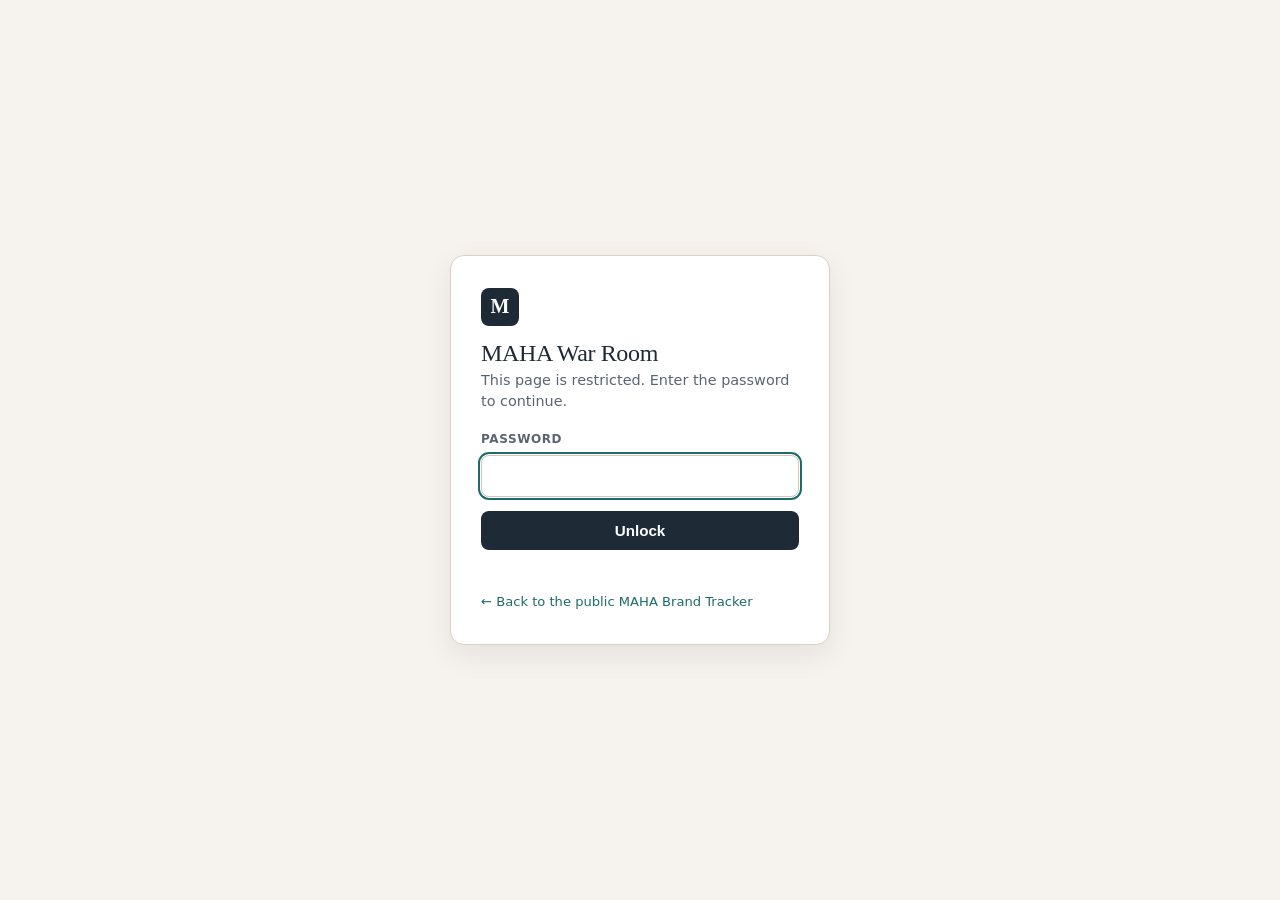
<file: war-room/index.html>
<!doctype html>
<html lang="en">
<head>
<meta charset="utf-8">
<meta name="viewport" content="width=device-width, initial-scale=1">
<meta name="robots" content="noindex,nofollow">
<title>MAHA War Room — restricted</title>
<link rel="stylesheet" href="../styles.css">
<style>
  body{min-height:100vh;display:flex;align-items:center;justify-content:center;background:var(--paper,#f6f3ec);margin:0}
  .gate{background:#fff;border:1px solid var(--rule,#e2ddd2);border-radius:14px;box-shadow:0 10px 30px rgba(20,20,20,.08);padding:32px 30px;width:min(380px,92vw)}
  .gate .mark{display:inline-flex;width:38px;height:38px;border-radius:8px;background:#1f2a37;color:#fff;align-items:center;justify-content:center;font-family:Georgia,serif;font-weight:700;font-size:20px}
  .gate h1{font-family:Georgia,serif;font-size:1.5rem;margin:14px 0 4px;color:#1f2a37}
  .gate p{margin:0 0 18px;color:#5b6472;font-size:.9rem;line-height:1.45}
  .gate label{display:block;font-size:.75rem;font-weight:700;letter-spacing:.05em;text-transform:uppercase;color:#5b6472;margin-bottom:6px}
  .gate input{width:100%;box-sizing:border-box;padding:11px 12px;font-size:1rem;border:1px solid #cfc8ba;border-radius:8px}
  .gate input:focus{outline:2px solid #1d6b6b;outline-offset:1px}
  .gate button{margin-top:14px;width:100%;padding:11px;border:0;border-radius:8px;background:#1f2a37;color:#fff;font-size:.95rem;font-weight:700;cursor:pointer}
  .gate button[disabled]{opacity:.6;cursor:wait}
  .gate .err{color:#9b1c2c;font-size:.85rem;min-height:1.2em;margin-top:10px}
  .gate .back{display:block;margin-top:16px;font-size:.82rem;color:#1d6b6b}
</style>
</head>
<body>
<form class="gate" id="gate" autocomplete="off">
  <span class="mark">M</span>
  <h1>MAHA War Room</h1>
  <p>This page is restricted. Enter the password to continue.</p>
  <label for="pw">Password</label>
  <input id="pw" type="password" autofocus required>
  <button id="go" type="submit">Unlock</button>
  <div class="err" id="err" role="alert"></div>
  <a class="back" href="../">← Back to the public MAHA Brand Tracker</a>
</form>
<script>
(() => {
  const b = s => Uint8Array.from(atob(s), c => c.charCodeAt(0));
  async function decryptText(url, pw) {
    const e = await fetch(url, {cache: 'no-store'}).then(r => r.json());
    const base = await crypto.subtle.importKey('raw', new TextEncoder().encode(pw), 'PBKDF2', false, ['deriveKey']);
    const k = await crypto.subtle.deriveKey({name: 'PBKDF2', salt: b(e.salt), iterations: e.iter, hash: 'SHA-256'}, base, {name: 'AES-GCM', length: 256}, false, ['decrypt']);
    return new TextDecoder().decode(await crypto.subtle.decrypt({name: 'AES-GCM', iv: b(e.iv)}, k, b(e.ct)));
  }
  async function unlock(pw, silent) {
    const btn = document.getElementById('go'), err = document.getElementById('err');
    btn.disabled = true; btn.textContent = 'Unlocking…'; err.textContent = '';
    try {
      const html = await decryptText('page.enc.json', pw);
      sessionStorage.setItem('wr_pw', pw);
      document.open(); document.write(html); document.close();
    } catch (x) {
      sessionStorage.removeItem('wr_pw');
      btn.disabled = false; btn.textContent = 'Unlock';
      if (!silent) err.textContent = 'Incorrect password.';
    }
  }
  document.getElementById('gate').addEventListener('submit', ev => { ev.preventDefault(); unlock(document.getElementById('pw').value, false); });
  const saved = sessionStorage.getItem('wr_pw'); if (saved) unlock(saved, true);
})();
</script>
</body>
</html>
</file>
<file: styles.css>
:root{
  --paper:#f6f3ee; --paper-2:#efeae2; --ink:#1b2a41; --ink-2:#3b4659; --muted:#6b7280; --rule:#d9d2c5;
  --red:#b23a48; --red-soft:#f1dcdf; --teal:#2a7f7f; --teal-soft:#d8ecec; --gold:#c9a227; --gold-soft:#f3ead0; --navy:#1b2a41; --grey:#8a8f98;
  --sans:'Satoshi',system-ui,-apple-system,Segoe UI,sans-serif; --serif:'Gambetta',Georgia,'Times New Roman',serif;
  --radius:10px; --shadow:0 1px 0 rgba(27,42,65,.06),0 8px 24px -16px rgba(27,42,65,.25);
  --maxw:1180px;
}
*{box-sizing:border-box}
html{scroll-behavior:smooth;scroll-padding-top:76px}
body{margin:0;background:var(--paper);color:var(--ink);font-family:var(--sans);font-size:16px;line-height:1.55;-webkit-font-smoothing:antialiased}
a{color:var(--teal);text-decoration:none}a:hover{text-decoration:underline}
.wrap{max-width:var(--maxw);margin:0 auto;padding:0 24px}
.muted{color:var(--muted);font-weight:400}
b{font-weight:700}
code{font-family:ui-monospace,SFMono-Regular,Menlo,monospace;font-size:.85em;background:var(--paper-2);padding:1px 5px;border-radius:4px}

/* masthead */
.masthead{position:sticky;top:0;z-index:50;background:rgba(246,243,238,.92);backdrop-filter:blur(8px);border-bottom:1px solid var(--rule)}
.masthead-inner{display:flex;align-items:center;justify-content:space-between;gap:24px;height:64px}
.brand{display:flex;align-items:center;gap:12px;color:var(--ink)}
.brand:hover{text-decoration:none}
.logo{width:34px;height:34px;color:var(--ink);flex:none}
.brand-text{display:flex;flex-direction:column;line-height:1.1}
.brand-text strong{font-family:var(--serif);font-size:1.15rem;font-weight:600;letter-spacing:-.01em}
.brand-sub{font-size:.72rem;color:var(--muted);letter-spacing:.08em;text-transform:uppercase;margin-top:3px}
.nav{display:flex;gap:4px;flex-wrap:wrap}
.nav a{color:var(--ink-2);font-size:.86rem;font-weight:500;padding:6px 10px;border-radius:6px}
.nav a:hover{background:var(--paper-2);text-decoration:none;color:var(--ink)}

/* hero */
.hero{padding:64px 24px 24px}
.kicker{font-size:.78rem;letter-spacing:.12em;text-transform:uppercase;color:var(--red);font-weight:700;margin:0 0 14px}
h1{font-family:var(--serif);font-weight:500;font-size:clamp(2rem,4.2vw,3.1rem);line-height:1.12;letter-spacing:-.015em;margin:0 0 18px;max-width:20ch}
h1 em{font-style:italic;color:var(--red)}
.lede{font-size:1.1rem;color:var(--ink-2);max-width:62ch;margin:0 0 22px}
.status-row{display:flex;flex-wrap:wrap;gap:8px}
.status{display:inline-flex;align-items:center;gap:8px;font-size:.78rem;padding:6px 10px;border:1px solid var(--rule);border-radius:999px;background:#fff;color:var(--ink-2)}
.status i{width:8px;height:8px;border-radius:50%;background:var(--teal);display:inline-block}
.status.pending i{background:var(--gold)}

/* sections */
.section{padding:48px 24px 8px}
.section-head{margin-bottom:22px;max-width:78ch}
.section-head h2{font-family:var(--serif);font-weight:500;font-size:clamp(1.6rem,2.6vw,2.1rem);letter-spacing:-.01em;margin:0 0 8px}
.section-head p{margin:0;color:var(--ink-2)}
.grid-2{display:grid;grid-template-columns:repeat(2,minmax(0,1fr));gap:18px}
.grid-3{display:grid;grid-template-columns:repeat(3,minmax(0,1fr));gap:18px}
.span-2{grid-column:span 2}
.card{background:#fff;border:1px solid var(--rule);border-radius:var(--radius);box-shadow:var(--shadow);padding:18px 20px;margin:0 0 18px}
figure.card{display:flex;flex-direction:column}
figcaption{margin-bottom:10px}
figcaption strong{display:block;font-size:1rem;font-weight:700}
figcaption span{display:block;font-size:.85rem;color:var(--muted);margin-top:3px}
.chart-wrap{position:relative;height:260px}
.chart-wrap.tall{height:340px}
.event-key{columns:2;column-gap:28px;font-size:.78rem;color:var(--ink-2);margin:12px 0 0;padding-left:0;list-style:none}
.event-key li{break-inside:avoid;margin:0 0 4px;display:flex;gap:8px}
.event-key li i{flex:none;width:18px;height:18px;border-radius:50%;background:var(--ink);color:#fff;font-style:normal;font-size:.68rem;font-weight:700;display:inline-flex;align-items:center;justify-content:center}

/* tiles */
.tiles{display:grid;grid-template-columns:repeat(3,minmax(0,1fr));gap:16px}
.tile{background:#fff;border:1px solid var(--rule);border-radius:var(--radius);padding:18px 20px;box-shadow:var(--shadow);display:block;color:var(--ink);position:relative;overflow:hidden}
.tile:hover{text-decoration:none;border-color:var(--ink-2)}
.tile::before{content:"";position:absolute;left:0;top:0;bottom:0;width:4px;background:var(--accent,var(--teal))}
.tile .label{font-size:.78rem;letter-spacing:.06em;text-transform:uppercase;color:var(--muted);font-weight:700}
.tile .value{font-family:var(--serif);font-size:2.6rem;line-height:1;margin:10px 0 6px;letter-spacing:-.02em}
.tile .value small{font-size:1rem;font-family:var(--sans);color:var(--muted);margin-left:6px;letter-spacing:0}
.tile .desc{font-size:.85rem;color:var(--ink-2);margin:0}
.tile .src{font-size:.74rem;color:var(--muted);margin-top:8px}

/* related queries */
.related{display:grid;grid-template-columns:repeat(3,minmax(0,1fr));gap:16px;margin-top:4px}
.rq{background:#fff;border:1px solid var(--rule);border-radius:var(--radius);padding:16px 18px;box-shadow:var(--shadow)}
.rq h4{margin:0 0 4px;font-size:.95rem}
.rq p{margin:0 0 10px;font-size:.8rem;color:var(--muted)}
.rq ul{list-style:none;margin:0;padding:0;font-size:.82rem}
.rq li{display:flex;justify-content:space-between;gap:10px;padding:3px 0;border-bottom:1px dashed var(--rule)}
.rq li span:last-child{color:var(--muted);font-variant-numeric:tabular-nums}
.rq li.unrelated span:first-child{color:var(--grey);text-decoration:line-through}
.rq li.def span:first-child{color:var(--teal);font-weight:600}
.legend-inline{font-size:.76rem;color:var(--muted);margin-top:10px}

/* derived */
.derived table{width:100%;border-collapse:collapse;font-size:.85rem}
.derived th,.derived td{text-align:left;padding:8px 6px;border-bottom:1px solid var(--rule)}
.derived th{font-size:.74rem;text-transform:uppercase;letter-spacing:.05em;color:var(--muted)}
.derived td.big{font-family:var(--serif);font-size:1.4rem;color:var(--red)}
.derived .note{font-size:.8rem;color:var(--muted);margin:10px 0 0}

/* table */
.table-wrap{overflow-x:auto;padding:0}
table{width:100%;border-collapse:collapse;font-size:.84rem}
#poll-table th{position:sticky;top:0;background:var(--paper-2);text-align:left;font-size:.72rem;text-transform:uppercase;letter-spacing:.05em;color:var(--ink-2);padding:10px 12px;border-bottom:1px solid var(--rule)}
#poll-table td{padding:10px 12px;border-bottom:1px solid var(--rule);vertical-align:top}
#poll-table td.num{font-variant-numeric:tabular-nums;white-space:nowrap}
#poll-table td.result{font-family:var(--serif);font-size:1.25rem;color:var(--ink);white-space:nowrap}
.tag{display:inline-block;font-size:.7rem;font-weight:700;letter-spacing:.05em;text-transform:uppercase;padding:2px 7px;border-radius:4px;background:var(--paper-2);color:var(--ink-2)}
.tag.identify{background:var(--gold-soft);color:#7a5e0c}.tag.support{background:var(--red-soft);color:var(--red)}.tag.member{background:var(--ink);color:#fff}.tag.favorable{background:var(--teal-soft);color:var(--teal)}

/* delivery */
.delivery{display:grid;grid-template-columns:repeat(4,minmax(0,1fr));gap:14px}
.dl{border-left:3px solid var(--red);padding:4px 0 4px 14px}
.dl .v{font-family:var(--serif);font-size:2.2rem;line-height:1;color:var(--red)}
.dl p{margin:6px 0 4px;font-size:.84rem;color:var(--ink-2)}
.dl a{font-size:.76rem}

/* metrics */
.metrics{display:grid;grid-template-columns:repeat(2,minmax(0,1fr));gap:16px}
.metric{background:#fff;border:1px solid var(--rule);border-radius:var(--radius);padding:18px 20px;box-shadow:var(--shadow);display:grid;grid-template-columns:120px 1fr;gap:16px;align-items:start}
.metric .score{font-family:var(--serif);font-size:2.2rem;line-height:1;letter-spacing:-.02em}
.metric .score small{display:block;font-family:var(--sans);font-size:.72rem;color:var(--muted);letter-spacing:.06em;text-transform:uppercase;margin-top:6px}
.metric h4{margin:0 0 4px;font-size:1rem}
.metric p{margin:0;font-size:.86rem;color:var(--ink-2)}
.metric .read{display:inline-block;margin-top:8px;font-size:.74rem;font-weight:700;letter-spacing:.05em;text-transform:uppercase;padding:2px 8px;border-radius:4px}
.read.risk{background:var(--red-soft);color:var(--red)}.read.watch{background:var(--gold-soft);color:#7a5e0c}.read.ok{background:var(--teal-soft);color:var(--teal)}

/* news */
.chips{display:flex;flex-wrap:wrap;gap:8px;margin-bottom:12px}
.chip{border:1px solid var(--rule);background:var(--paper);border-radius:999px;padding:5px 12px;font-size:.8rem;cursor:pointer;color:var(--ink-2);font-family:inherit}
.chip.active{background:var(--ink);color:#fff;border-color:var(--ink)}
.headlines{list-style:none;margin:0;padding:0}
.headlines li{display:grid;grid-template-columns:92px 90px 1fr;gap:12px;padding:9px 0;border-bottom:1px solid var(--rule);font-size:.88rem;align-items:baseline}
.headlines .d{color:var(--muted);font-variant-numeric:tabular-nums;font-size:.8rem}
.headlines .o{color:var(--ink-2);font-size:.8rem}
.headlines .t a{color:var(--ink)}
.headlines .t .tag{margin-left:8px;vertical-align:middle}
.tag.critical{background:var(--red-soft);color:var(--red)}.tag.supportive{background:var(--teal-soft);color:var(--teal)}.tag.neutral{background:var(--paper-2);color:var(--ink-2)}.tag.dissent{background:var(--gold-soft);color:#7a5e0c}
.collisions h3{margin:0 0 4px;font-size:1rem}
.collisions ul{margin:8px 0 0;padding-left:18px;font-size:.86rem}
.collisions li{margin:4px 0}

/* studies */
.studies{display:grid;grid-template-columns:repeat(2,minmax(0,1fr));gap:18px}
.study{background:#fff;border:1px solid var(--rule);border-radius:var(--radius);padding:18px 20px;box-shadow:var(--shadow)}
.study h3{margin:0 0 2px;font-size:1.02rem;font-family:var(--serif);font-weight:600}
.study .auth{font-size:.8rem;color:var(--muted);margin:0 0 10px}
.study dl{display:grid;grid-template-columns:90px 1fr;gap:4px 10px;font-size:.8rem;margin:0 0 10px}
.study dt{color:var(--muted)}.study dd{margin:0;color:var(--ink-2)}
.study ul{margin:0;padding-left:18px;font-size:.86rem}
.study li{margin:5px 0}
.roadmap h3{margin:0 0 6px;font-size:1rem}
.roadmap ul{margin:0;padding-left:18px;font-size:.88rem}

/* prose */
.prose h3{font-size:1rem;margin:0 0 6px}
.prose h3+p,.prose p{font-size:.9rem;color:var(--ink-2)}
.prose h3:not(:first-child){margin-top:16px}
.sources{margin:0;padding-left:18px;font-size:.84rem}
.sources li{margin:4px 0}
.footer{padding:30px 24px 50px;font-size:.78rem;color:var(--muted)}

@media (max-width:980px){
  .grid-2,.grid-3,.tiles,.related,.metrics,.studies{grid-template-columns:1fr 1fr}
  .span-2{grid-column:span 2}
  .delivery{grid-template-columns:1fr 1fr}
}
@media (max-width:680px){
  html{scroll-padding-top:150px}
  .masthead-inner{height:auto;padding:10px 0;flex-direction:column;align-items:flex-start}
  .nav a{padding:5px 8px;font-size:.8rem}
  .hero{padding-top:36px}
  .grid-2,.grid-3,.tiles,.related,.metrics,.studies,.delivery{grid-template-columns:1fr}
  .span-2{grid-column:span 1}
  .metric{grid-template-columns:1fr}
  .headlines li{grid-template-columns:1fr}
  .event-key{columns:1}
  .chart-wrap{height:240px}.chart-wrap.tall{height:300px}
}

/* midterms */
.tiles.bloc{grid-template-columns:repeat(4,minmax(0,1fr));margin-bottom:18px}
.tiles.bloc .tile .value{font-size:2rem}
.tiles.bloc .tile .desc{font-size:.8rem}
#race-table td{font-size:.84rem}
#race-table td.st{font-weight:700;white-space:nowrap}
#race-table td.idx{font-variant-numeric:tabular-nums;white-space:nowrap}
.dot{display:inline-block;width:9px;height:9px;border-radius:50%;margin-right:7px;vertical-align:middle}
.dot.high{background:var(--red)}.dot.medium{background:var(--gold)}.dot.low{background:#c3c7cf}
.rating{display:inline-block;font-size:.72rem;font-weight:700;padding:2px 7px;border-radius:4px;background:var(--paper-2);white-space:nowrap}
.rating.toss{background:#ede6f7;color:#5b3d8a}.rating.d{background:#dde7f5;color:#2b4f8a}.rating.r{background:var(--red-soft);color:var(--red)}
.srcs a{font-size:.74rem;margin-right:8px}
.money{display:grid;grid-template-columns:1fr 1fr;gap:12px}
.money .m{border-top:2px solid var(--rule);padding-top:8px}
.money .m .v{font-family:var(--serif);font-size:1.8rem;line-height:1;color:var(--ink)}
.money .m p{margin:4px 0 2px;font-size:.8rem;color:var(--ink-2)}
.money .m a{font-size:.72rem}
.timeline{list-style:none;margin:0;padding:0 0 0 14px;border-left:2px solid var(--rule);font-size:.84rem}
.timeline li{position:relative;padding:0 0 10px 12px}
.timeline li::before{content:"";position:absolute;left:-19px;top:6px;width:8px;height:8px;border-radius:50%;background:var(--teal)}
.timeline li.last::before{background:var(--red)}
.timeline .d{color:var(--muted);font-variant-numeric:tabular-nums;margin-right:6px;font-size:.78rem}
.wants{display:grid;grid-template-columns:repeat(3,minmax(0,1fr));gap:18px}
.wants h4{margin:0 0 8px;font-size:.95rem;padding-bottom:6px;border-bottom:2px solid var(--ink)}
.wants ul{list-style:none;margin:0;padding:0}
.wants li{padding:8px 0;border-bottom:1px solid var(--rule);font-size:.84rem}
.wants li b{display:block;color:var(--ink)}
.wants li span{color:var(--ink-2)}
.wants li small{display:block;color:var(--muted);font-size:.74rem;margin-top:2px}
@media (max-width:980px){.tiles.bloc{grid-template-columns:1fr 1fr}.wants{grid-template-columns:1fr}}
@media (max-width:680px){.tiles.bloc{grid-template-columns:1fr}.money{grid-template-columns:1fr}}

.listen-tiles{margin-bottom:18px;grid-template-columns:repeat(4,minmax(0,1fr))}
.listen-tiles .tile .value{font-size:2.2rem}
h3.sub{font-family:var(--serif);font-weight:600;font-size:1.15rem;margin:26px 0 12px}
.postlist{margin:0;padding-left:20px;font-size:.86rem}
.postlist li{margin:8px 0;line-height:1.4}
.postlist .m{color:var(--muted);font-size:.78rem}
.postlist a{color:inherit}
.acctlist{list-style:none;margin:0;padding:0;font-size:.84rem;display:grid;grid-template-columns:1fr 1fr;gap:4px 14px}
.acctlist li{display:flex;justify-content:space-between;border-bottom:1px solid var(--rule);padding:4px 0}
.acctlist .m{color:var(--muted)}
@media (max-width:640px){.acctlist{grid-template-columns:1fr}}
@media (max-width:1000px){.listen-tiles{grid-template-columns:1fr 1fr}}
@media (max-width:640px){.listen-tiles{grid-template-columns:1fr}}
.headlines .o{overflow-wrap:anywhere}

.capture h4{font-family:var(--serif);font-weight:600;font-size:1.02rem;margin:16px 0 6px}
.cap-grid{display:grid;grid-template-columns:5fr 7fr;gap:28px}
.facts{display:grid;grid-template-columns:90px 1fr;gap:4px 10px;font-size:.84rem;margin:0}
.facts dt{color:var(--muted)}.facts dd{margin:0;color:var(--ink-2)}
.capture blockquote{margin:0 0 8px;padding:8px 12px;border-left:3px solid var(--red);background:var(--paper);font-size:.88rem;line-height:1.5;color:var(--ink-2)}
.capture p{font-size:.88rem;line-height:1.55}
.bills{width:100%;border-collapse:collapse;font-size:.8rem}
.bills th{text-align:left;font-weight:700;color:var(--muted);font-size:.72rem;letter-spacing:.04em;text-transform:uppercase;padding:6px 6px;border-bottom:2px solid var(--ink)}
.bills td{padding:6px 6px;border-bottom:1px solid var(--rule);vertical-align:top;line-height:1.35}
.bills td:first-child{white-space:nowrap;color:var(--muted)}
.assess{margin:0;padding-left:18px;font-size:.86rem}.assess li{margin:6px 0;line-height:1.5}
@media (max-width:900px){.cap-grid{grid-template-columns:1fr}}
.cap-grid>div{min-width:0}
.bills-wrap{overflow-x:auto;-webkit-overflow-scrolling:touch}
@media (max-width:640px){.bills td:first-child{white-space:normal}.bills{min-width:520px}}
.card:has(> table),.card:has(> .table-scroll),figure.card:has(table){overflow-x:auto}

/* brief */
.brief{border-left:4px solid var(--red)}
.brief-head{display:flex;justify-content:space-between;align-items:flex-end;gap:16px;margin-bottom:12px}
.brief-head .label{font-size:.74rem;letter-spacing:.08em;text-transform:uppercase;color:var(--red);font-weight:700}
.brief-head h3{margin:2px 0 0;font-family:var(--serif);font-weight:600;font-size:1.35rem}
.brief-head .days{font-size:.86rem;color:var(--muted);white-space:nowrap}.brief-head .days b{font-family:var(--serif);font-size:1.6rem;color:var(--ink);margin-right:4px}
.brief-grid{display:grid;grid-template-columns:repeat(3,minmax(0,1fr));gap:10px 18px}
.bi{display:block;padding:10px 0;border-top:1px solid var(--rule);color:inherit}
.bi:hover{text-decoration:none;background:var(--paper)}
.bi .k{display:block;font-size:.74rem;letter-spacing:.06em;text-transform:uppercase;color:var(--muted);font-weight:700}
.bi .v{display:block;font-family:var(--serif);font-size:1.5rem;line-height:1.1;margin:3px 0}.bi .v small{font-family:var(--sans);font-size:.78rem;color:var(--muted)}
.bi .dl{display:inline-block;font-size:.74rem;font-weight:700;color:var(--ink-2);background:var(--paper-2);border-radius:999px;padding:1px 8px;margin:2px 0 4px}
.bi .r{display:block;font-size:.82rem;color:var(--ink-2);line-height:1.4}
.brief-foot{display:grid;grid-template-columns:1fr 1fr;gap:18px;border-top:1px solid var(--rule);padding-top:12px;font-size:.84rem;line-height:1.5}
.brief-foot .dd{display:inline-block;margin:2px 10px 2px 0;white-space:nowrap}.brief-foot .dd em{font-style:normal;font-weight:700;color:var(--red)}
/* calendar */
.cal-head{display:flex;justify-content:space-between;align-items:baseline;gap:12px;flex-wrap:wrap;margin-bottom:10px}
.cal-head h3{margin:0;font-family:var(--serif);font-weight:600;font-size:1.1rem}
.cal-head .nd{display:inline-block;margin-left:12px;font-size:.8rem}.cal-head .nd em{font-style:normal;font-weight:700;color:var(--red)}
.cal-grid{display:grid;grid-template-columns:repeat(6,minmax(0,1fr));gap:8px}
.cs{display:block;border:1px solid var(--rule);border-radius:8px;padding:8px 10px;font-size:.78rem;color:inherit;background:#fff;line-height:1.45}
.cs:hover{text-decoration:none;border-color:var(--ink-2)}
.cs b{display:block;font-size:.9rem;margin-bottom:3px}.cs span{display:block}.cs span em{font-style:normal;color:var(--muted);display:inline-block;width:58px}
.cs .gone{color:var(--muted);text-decoration:line-through}
.cs small{display:block;color:var(--muted);font-size:.72rem;margin-top:4px;line-height:1.35}
/* race-level */
#rl-table td,#rl-table th{font-size:.8rem}
#rl-table td b.hot{color:var(--red)}#rl-table td b.warm{color:#7a5e0c}
/* checklist */
.legend{display:flex;flex-wrap:wrap;gap:14px;font-size:.8rem;margin-bottom:10px}.legend b{margin-left:2px}
.stdot{display:inline-block;width:10px;height:10px;border-radius:50%;margin-right:6px;vertical-align:-1px}
.stdot.delivered,.st-tag.delivered{background:var(--teal)}.stdot.partial,.st-tag.partial{background:#c9a227}.stdot.none,.st-tag.none{background:var(--grey)}.stdot.reversed,.st-tag.reversed{background:var(--red)}
.st-tag{display:inline-block;color:#fff;font-size:.68rem;font-weight:700;letter-spacing:.05em;text-transform:uppercase;padding:2px 7px;border-radius:999px;white-space:nowrap}
.ck{width:100%;border-collapse:collapse;font-size:.82rem}.ck th{text-align:left;font-size:.72rem;letter-spacing:.04em;text-transform:uppercase;color:var(--muted);padding:6px;border-bottom:2px solid var(--ink)}
.ck td{padding:8px 6px;border-bottom:1px solid var(--rule);vertical-align:top;line-height:1.45}
@media (max-width:1000px){.brief-grid{grid-template-columns:1fr 1fr}.cal-grid{grid-template-columns:repeat(3,minmax(0,1fr))}}
@media (max-width:640px){.brief-grid,.brief-foot{grid-template-columns:1fr}.cal-grid{grid-template-columns:1fr 1fr}.brief-head{flex-direction:column;align-items:flex-start}.ck{min-width:640px}#rl-table{min-width:900px}}

.backing{min-width:200px;font-size:.76rem}
.bk-row{display:flex;gap:6px;align-items:baseline;color:inherit;padding:2px 0;line-height:1.3}
.bk-row:hover{text-decoration:none}.bk-row:hover span{text-decoration:underline}
.bk-row b{white-space:nowrap;font-weight:700}.bk-row span{color:var(--muted);display:-webkit-box;-webkit-line-clamp:2;-webkit-box-orient:vertical;overflow:hidden}
.bk{flex:none;width:8px;height:8px;border-radius:50%;background:var(--grey);position:relative;top:-1px}
.bk.yes{background:var(--teal)}.bk.partial{background:#c9a227}.bk.none{background:var(--light)}.bk.unknown{background:transparent;border:1.5px solid var(--grey);width:7px;height:7px}

.fec{width:100%;border-collapse:collapse;font-size:.8rem}.fec th{text-align:left;font-size:.7rem;letter-spacing:.04em;text-transform:uppercase;color:var(--muted);padding:6px;border-bottom:2px solid var(--ink)}.fec td{padding:7px 6px;border-bottom:1px solid var(--rule);vertical-align:top}
#fec-card h4{font-family:var(--serif);font-weight:600;font-size:1rem;margin:4px 0 6px}
.ielist{list-style:none;margin:0;padding:0;font-size:.8rem}.ielist li{padding:4px 0;border-bottom:1px solid var(--rule);line-height:1.4}.ielist .d{color:var(--muted);font-variant-numeric:tabular-nums}
.so{display:inline-block;font-size:.66rem;font-weight:700;text-transform:uppercase;letter-spacing:.05em;padding:1px 6px;border-radius:999px;color:#fff;background:var(--grey)}.so.S{background:var(--teal)}.so.O{background:var(--red)}
@media (max-width:640px){.fec{min-width:640px}}

.prereg{margin:0;padding-left:20px;font-size:.86rem}.prereg li{margin:7px 0;line-height:1.5}
#res-table td,#res-table th{font-size:.8rem}
.warroom-link{display:inline-flex;align-items:center;gap:8px;background:var(--ink);color:#fff;border-radius:999px;padding:8px 16px;font-size:.86rem;font-weight:700;margin-top:14px}
.warroom-link:hover{text-decoration:none;background:var(--red)}
@media (max-width:640px){#res-table{min-width:860px}}
#res-table td:nth-child(2),#res-table td:nth-child(4){white-space:nowrap}

/* delivered vs promised */
.wins-take{display:grid;grid-template-columns:repeat(4,minmax(0,1fr));gap:12px;margin:0 0 16px}
.wt{background:#fff;border:1px solid var(--rule);border-radius:10px;padding:12px 14px;display:flex;gap:10px}
.wt b{font-family:var(--serif);font-size:1.4rem;line-height:1;color:var(--red)}
.wt p{margin:0;font-size:.84rem;line-height:1.45;color:var(--ink)}
.wins-agency{margin-bottom:16px}
.wa{width:100%;border-collapse:collapse;font-size:.84rem}
.wa th{text-align:left;font-size:.7rem;letter-spacing:.06em;text-transform:uppercase;color:var(--muted);border-bottom:1px solid var(--ink);padding:6px 8px}
.wa td{padding:7px 8px;border-bottom:1px solid var(--rule);vertical-align:middle}
.wa td.num,.wa th.num{text-align:right;font-variant-numeric:tabular-nums;width:130px}
.wrow{display:flex;align-items:center;gap:10px}.wbar{flex:1;display:flex;height:14px;background:var(--paper-2);border-radius:4px;overflow:hidden}
.wbar .b{background:var(--red);height:100%}.wbar .p{background:var(--gold);height:100%}
.wrow em{flex:none;width:150px;font-style:normal;font-size:.76rem;font-weight:600;color:var(--ink-2)}
.wins-grid{align-items:start}
.wtier{margin:0 0 14px}.wtier h4{margin:0 0 8px;font-size:.78rem;letter-spacing:.06em;text-transform:uppercase;color:var(--ink)}
.wtier.solid h4{color:var(--teal)}.wtier.limited h4{color:#8a6d0b}.wtier.contested h4{color:var(--red)}
.wi{border-top:1px solid var(--rule);padding:10px 0}
.wi-h{display:flex;gap:8px;align-items:baseline;flex-wrap:wrap}.wi-h b{font-size:.95rem;line-height:1.35}
.wa-tag{font-size:.66rem;font-weight:700;letter-spacing:.05em;text-transform:uppercase;background:var(--teal-soft);color:#1f5f5f;padding:2px 7px;border-radius:999px;white-space:nowrap}
.wtier.limited .wa-tag{background:var(--gold-soft);color:#6d560a}.wtier.contested .wa-tag{background:var(--red-soft);color:#8a2633}
.wi-m{font-size:.74rem;color:var(--muted);margin:2px 0 4px}
.wi p{margin:0 0 4px;font-size:.84rem;line-height:1.5}
.wi p.careful{color:var(--ink-2);font-size:.8rem}.wi p.careful span{font-weight:700;color:var(--red)}
.wi-s{font-size:.74rem}
.wsum{display:flex;gap:8px;margin:0 0 12px}
.wsum span{font-size:.78rem;font-weight:700;padding:4px 10px;border-radius:999px}
.vk{background:var(--teal-soft);color:#1f5f5f}.vp{background:var(--gold-soft);color:#6d560a}.vb{background:var(--red-soft);color:#8a2633}
.wcat{margin:0 0 12px}.wcat h4{margin:0 0 6px;font-size:.78rem;letter-spacing:.06em;text-transform:uppercase}
.wcat h4 .muted{text-transform:none;letter-spacing:0;font-weight:500}
.wcat ul{list-style:none;margin:0;padding:0}
.wcat li{font-size:.82rem;line-height:1.4;padding:5px 0;border-top:1px solid var(--rule);display:flex;gap:8px;align-items:baseline}
.wcat li .v{flex:none;width:52px;text-align:center;font-size:.66rem;font-weight:700;text-transform:uppercase;padding:2px 0;border-radius:4px}
.wcat li .ag{margin-left:auto;flex:none;font-size:.7rem;color:var(--muted);white-space:nowrap}
@media (max-width:1000px){.wins-take{grid-template-columns:1fr 1fr}}
@media (max-width:640px){.wins-take{grid-template-columns:1fr}.wa td.num,.wa th.num{width:80px}.wcat li .ag{display:none}}

.ctx{margin-top:16px}
.ctx-grid{display:grid;grid-template-columns:repeat(4,minmax(0,1fr));gap:12px;margin-bottom:14px}
.ctx-i{border:1px solid var(--rule);border-radius:10px;padding:12px 14px;background:var(--paper)}
.ctx-i .v{font-family:var(--serif);font-size:1.8rem;line-height:1.1;color:var(--ink)}
.ctx-i b{display:block;font-size:.84rem;margin:4px 0}
.ctx-i p{margin:0 0 6px;font-size:.78rem;line-height:1.45;color:var(--ink-2)}
.ctx-i a{font-size:.72rem}
.ctx-h{margin:0 0 6px;font-size:.78rem;letter-spacing:.06em;text-transform:uppercase}
.ctx-l{margin:0;padding-left:18px}.ctx-l li{font-size:.86rem;line-height:1.5;margin:0 0 6px}
@media (max-width:1000px){.ctx-grid{grid-template-columns:1fr 1fr}}
@media (max-width:560px){.ctx-grid{grid-template-columns:1fr}}
</file>
